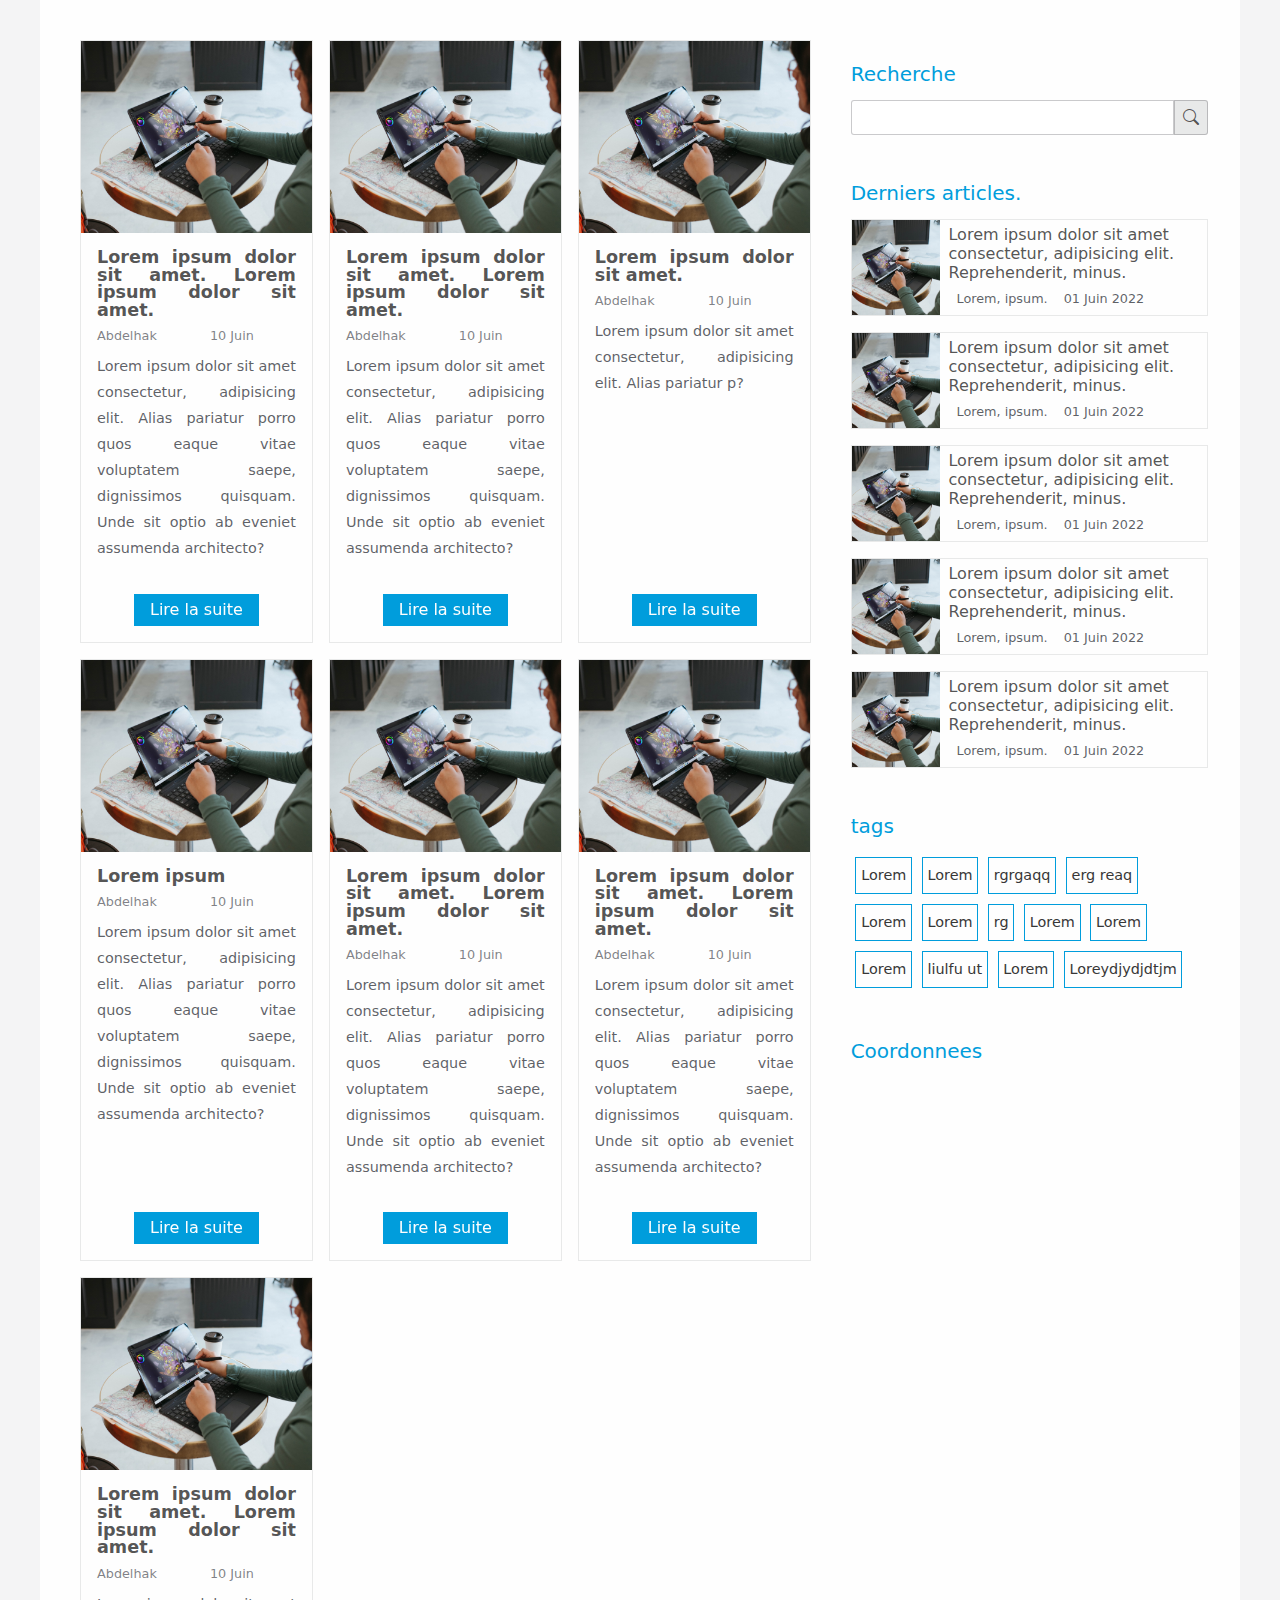
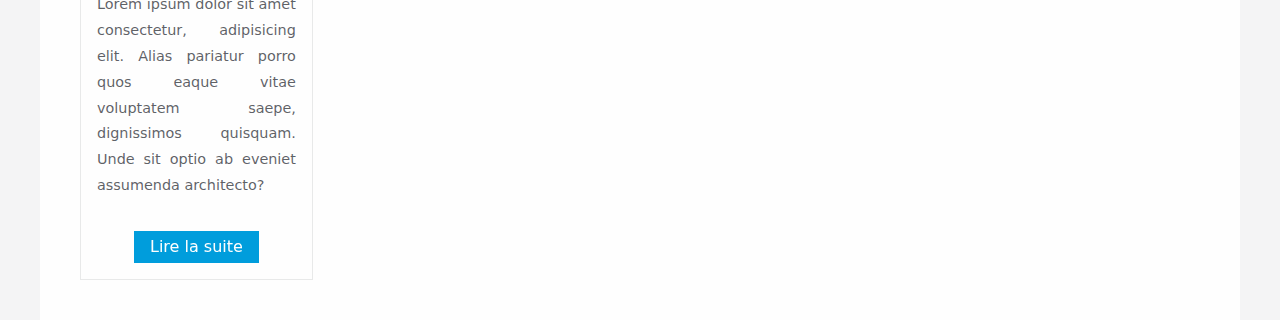
<file: blog-list.html>
<!DOCTYPE html>
<html lang="en">
<head>
    <meta charset="UTF-8">
    <meta http-equiv="X-UA-Compatible" content="IE=edge">
    <meta name="viewport" content="width=device-width, initial-scale=1.0">
    <link rel="preconnect" href="https://fonts.googleapis.com">
<link rel="preconnect" href="https://fonts.gstatic.com" crossorigin>
<link href="https://fonts.googleapis.com/css2?family=Poppins:ital,wght@0,100;0,200;0,300;0,400;0,500;0,600;0,700;0,800;0,900;1,100;1,200;1,300&display=swap" rel="stylesheet">
<link rel="stylesheet" href="https://cdn.jsdelivr.net/npm/bootstrap-icons@1.5.0/font/bootstrap-icons.css">    
<link rel="stylesheet" href="main.min.css">
    <title>myCSS</title>
</head>
<body class="b-gray-5">
    <div class="wrapper b-white">
        <div class="cl-l-8">
            <div class="wrapper gap-1">
                <div class="cl-l-4">
                    <div class="article_card">
                        <div class="article_card-image">
                            <img class="image" src="./image.jpg" alt="">
                        </div>
                        <h1 class="article_card-title">Lorem ipsum dolor sit amet. Lorem ipsum dolor sit amet.</h1>
                        <div class="article_card-meta">
                            <span>Abdelhak </span>
                            <span>10 Juin</span>
                        </div>
                        <p class="article_card-description t-justify">Lorem ipsum dolor sit amet consectetur, adipisicing elit. Alias pariatur porro quos eaque vitae voluptatem saepe, dignissimos quisquam. Unde sit optio ab eveniet assumenda architecto?</p>
                        <a href="" class="article_card-button button b-primary t-white" >Lire la suite</a>
                    </div>
                </div>
                <div class="cl-l-4">
                    <div class="article_card">
                        <div class="article_card-image">
                            <img class="image" src="./image.jpg" alt="">
                        </div>
                        <h1 class="article_card-title">Lorem ipsum dolor sit amet. Lorem ipsum dolor sit amet.</h1>
                        <div class="article_card-meta">
                            <span>Abdelhak </span>
                            <span>10 Juin</span>
                        </div>
                        <p class="article_card-description t-justify">Lorem ipsum dolor sit amet consectetur, adipisicing elit. Alias pariatur porro quos eaque vitae voluptatem saepe, dignissimos quisquam. Unde sit optio ab eveniet assumenda architecto?</p>
                        <a href="" class="article_card-button button b-primary t-white" >Lire la suite</a>
                    </div>
                </div>
                <div class="cl-l-4">
                    <div class="article_card">
                        <div class="article_card-image">
                            <img class="image" src="./image.jpg" alt="">
                        </div>
                        <h1 class="article_card-title">Lorem ipsum dolor sit amet.</h1>
                        <div class="article_card-meta">
                            <span>Abdelhak </span>
                            <span>10 Juin</span>
                        </div>
                        <p class="article_card-description t-justify">Lorem ipsum dolor sit amet consectetur, adipisicing elit. Alias pariatur p?</p>
                        <a href="" class="article_card-button button b-primary t-white" >Lire la suite</a>
                    </div>
                </div>
                <div class="cl-l-4">
                    <div class="article_card">
                        <div class="article_card-image">
                            <img class="image" src="./image.jpg" alt="">
                        </div>
                        <h1 class="article_card-title">Lorem ipsum </h1>
                        <div class="article_card-meta">
                            <span>Abdelhak </span>
                            <span>10 Juin</span>
                        </div>
                        <p class="article_card-description t-justify">Lorem ipsum dolor sit amet consectetur, adipisicing elit. Alias pariatur porro quos eaque vitae voluptatem saepe, dignissimos quisquam. Unde sit optio ab eveniet assumenda architecto?</p>
                        <a href="" class="article_card-button button b-primary t-white" >Lire la suite</a>
                    </div>
                </div>
                <div class="cl-l-4">
                    <div class="article_card">
                        <div class="article_card-image">
                            <img class="image" src="./image.jpg" alt="">
                        </div>
                        <h1 class="article_card-title">Lorem ipsum dolor sit amet. Lorem ipsum dolor sit amet.</h1>
                        <div class="article_card-meta">
                            <span>Abdelhak </span>
                            <span>10 Juin</span>
                        </div>
                        <p class="article_card-description t-justify">Lorem ipsum dolor sit amet consectetur, adipisicing elit. Alias pariatur porro quos eaque vitae voluptatem saepe, dignissimos quisquam. Unde sit optio ab eveniet assumenda architecto?</p>
                        <a href="" class="article_card-button button b-primary t-white" >Lire la suite</a>
                    </div>
                </div>
                <div class="cl-l-4">
                    <div class="article_card">
                        <div class="article_card-image">
                            <img class="image" src="./image.jpg" alt="">
                        </div>
                        <h1 class="article_card-title">Lorem ipsum dolor sit amet. Lorem ipsum dolor sit amet.</h1>
                        <div class="article_card-meta">
                            <span>Abdelhak </span>
                            <span>10 Juin</span>
                        </div>
                        <p class="article_card-description t-justify">Lorem ipsum dolor sit amet consectetur, adipisicing elit. Alias pariatur porro quos eaque vitae voluptatem saepe, dignissimos quisquam. Unde sit optio ab eveniet assumenda architecto?</p>
                        <a href="" class="article_card-button button b-primary t-white" >Lire la suite</a>
                    </div>
                </div>
                <div class="cl-l-4">
                    <div class="article_card">
                        <div class="article_card-image">
                            <img class="image" src="./image.jpg" alt="">
                        </div>
                        <h1 class="article_card-title">Lorem ipsum dolor sit amet. Lorem ipsum dolor sit amet.</h1>
                        <div class="article_card-meta">
                            <span>Abdelhak </span>
                            <span>10 Juin</span>
                        </div>
                        <p class="article_card-description t-justify">Lorem ipsum dolor sit amet consectetur, adipisicing elit. Alias pariatur porro quos eaque vitae voluptatem saepe, dignissimos quisquam. Unde sit optio ab eveniet assumenda architecto?</p>
                        <a href="" class="article_card-button button b-primary t-white" >Lire la suite</a>
                    </div>
                </div>
            </div>
        </div>
        <div class="cl-l-4">
            <aside class="sidebar">
                <div class="sidebar_item">
                    <h5 class="sidebar_item-title">Recherche</h5>
                    <form action="">
                        <div class="input-group">
                            <input type="text">
                            <label for=""><span class="bi bi-search"></span></label>
                        </div>
                    </form>
                </div>
                <div class="sidebar_item">
                    <h5 class="sidebar_item-title">Derniers articles.</h5>
                    <ul>
                        <li>
                            <a href="#" class="article_card_linear">
                                <div class="article_card_linear-image">
                                    <img src="./image.jpg" alt="">
                                </div>
                                <div class="article_card_linear-content">
                                    <h1 class="article_card_linear-content-title">
                                        Lorem ipsum dolor sit amet consectetur, adipisicing elit. Reprehenderit, minus.
                                    </h1>
                                    <ul class="article_card_linear-content-meta list-inline">
                                        <li class="pad-1">Lorem, ipsum.</li>
                                        <li class="pad-1">01 Juin 2022</li>
                                    </ul>
                                </div>
                            </a>
                        </li>
                        <li>
                            <a href="#" class="article_card_linear">
                                <div class="article_card_linear-image">
                                    <img src="./image.jpg" alt="">
                                </div>
                                <div class="article_card_linear-content">
                                    <h1 class="article_card_linear-content-title">
                                        Lorem ipsum dolor sit amet consectetur, adipisicing elit. Reprehenderit, minus.
                                    </h1>
                                    <ul class="article_card_linear-content-meta list-inline">
                                        <li class="pad-1">Lorem, ipsum.</li>
                                        <li class="pad-1">01 Juin 2022</li>
                                    </ul>
                                </div>
                            </a>
                        </li>
                        <li>
                            <a href="#" class="article_card_linear">
                                <div class="article_card_linear-image">
                                    <img src="./image.jpg" alt="">
                                </div>
                                <div class="article_card_linear-content">
                                    <h1 class="article_card_linear-content-title">
                                        Lorem ipsum dolor sit amet consectetur, adipisicing elit. Reprehenderit, minus.
                                    </h1>
                                    <ul class="article_card_linear-content-meta list-inline">
                                        <li class="pad-1">Lorem, ipsum.</li>
                                        <li class="pad-1">01 Juin 2022</li>
                                    </ul>
                                </div>
                            </a>
                        </li>
                        <li>
                            <a href="#" class="article_card_linear">
                                <div class="article_card_linear-image">
                                    <img src="./image.jpg" alt="">
                                </div>
                                <div class="article_card_linear-content">
                                    <h1 class="article_card_linear-content-title">
                                        Lorem ipsum dolor sit amet consectetur, adipisicing elit. Reprehenderit, minus.
                                    </h1>
                                    <ul class="article_card_linear-content-meta list-inline">
                                        <li class="pad-1">Lorem, ipsum.</li>
                                        <li class="pad-1">01 Juin 2022</li>
                                    </ul>
                                </div>
                            </a>
                        </li>
                        <li>
                            <a href="#" class="article_card_linear">
                                <div class="article_card_linear-image">
                                    <img src="./image.jpg" alt="">
                                </div>
                                <div class="article_card_linear-content">
                                    <h1 class="article_card_linear-content-title">
                                        Lorem ipsum dolor sit amet consectetur, adipisicing elit. Reprehenderit, minus.
                                    </h1>
                                    <ul class="article_card_linear-content-meta list-inline">
                                        <li class="pad-1">Lorem, ipsum.</li>
                                        <li class="pad-1">01 Juin 2022</li>
                                    </ul>
                                </div>
                            </a>
                        </li>
                    </ul>
                </div>
                <div class="sidebar_item">
                    <h5 class="sidebar_item-title">tags</h5>
                    <ul class="list-inline tags">
                        <li class="tag">Lorem</li>
                        <li class="tag">Lorem</li>
                        <li class="tag">rgrgaqq</li>
                        <li class="tag">erg reaq</li>
                        <li class="tag">Lorem</li>
                        <li class="tag">Lorem</li>
                        <li class="tag">rg </li>
                        <li class="tag">Lorem</li>
                        <li class="tag">Lorem</li>
                        <li class="tag">Lorem</li>
                        <li class="tag">liulfu ut</li>
                        <li class="tag">Lorem</li>
                        <li class="tag">Loreydjydjdtjm</li>
                    </ul>
                </div>
                <div class="sidebar_item">
                    <h5 class="sidebar_item-title">
                        Coordonnees 
                    </h5>
                </div>
            </aside>
        </div>
    </div>
    
</body>
</html>
</file>
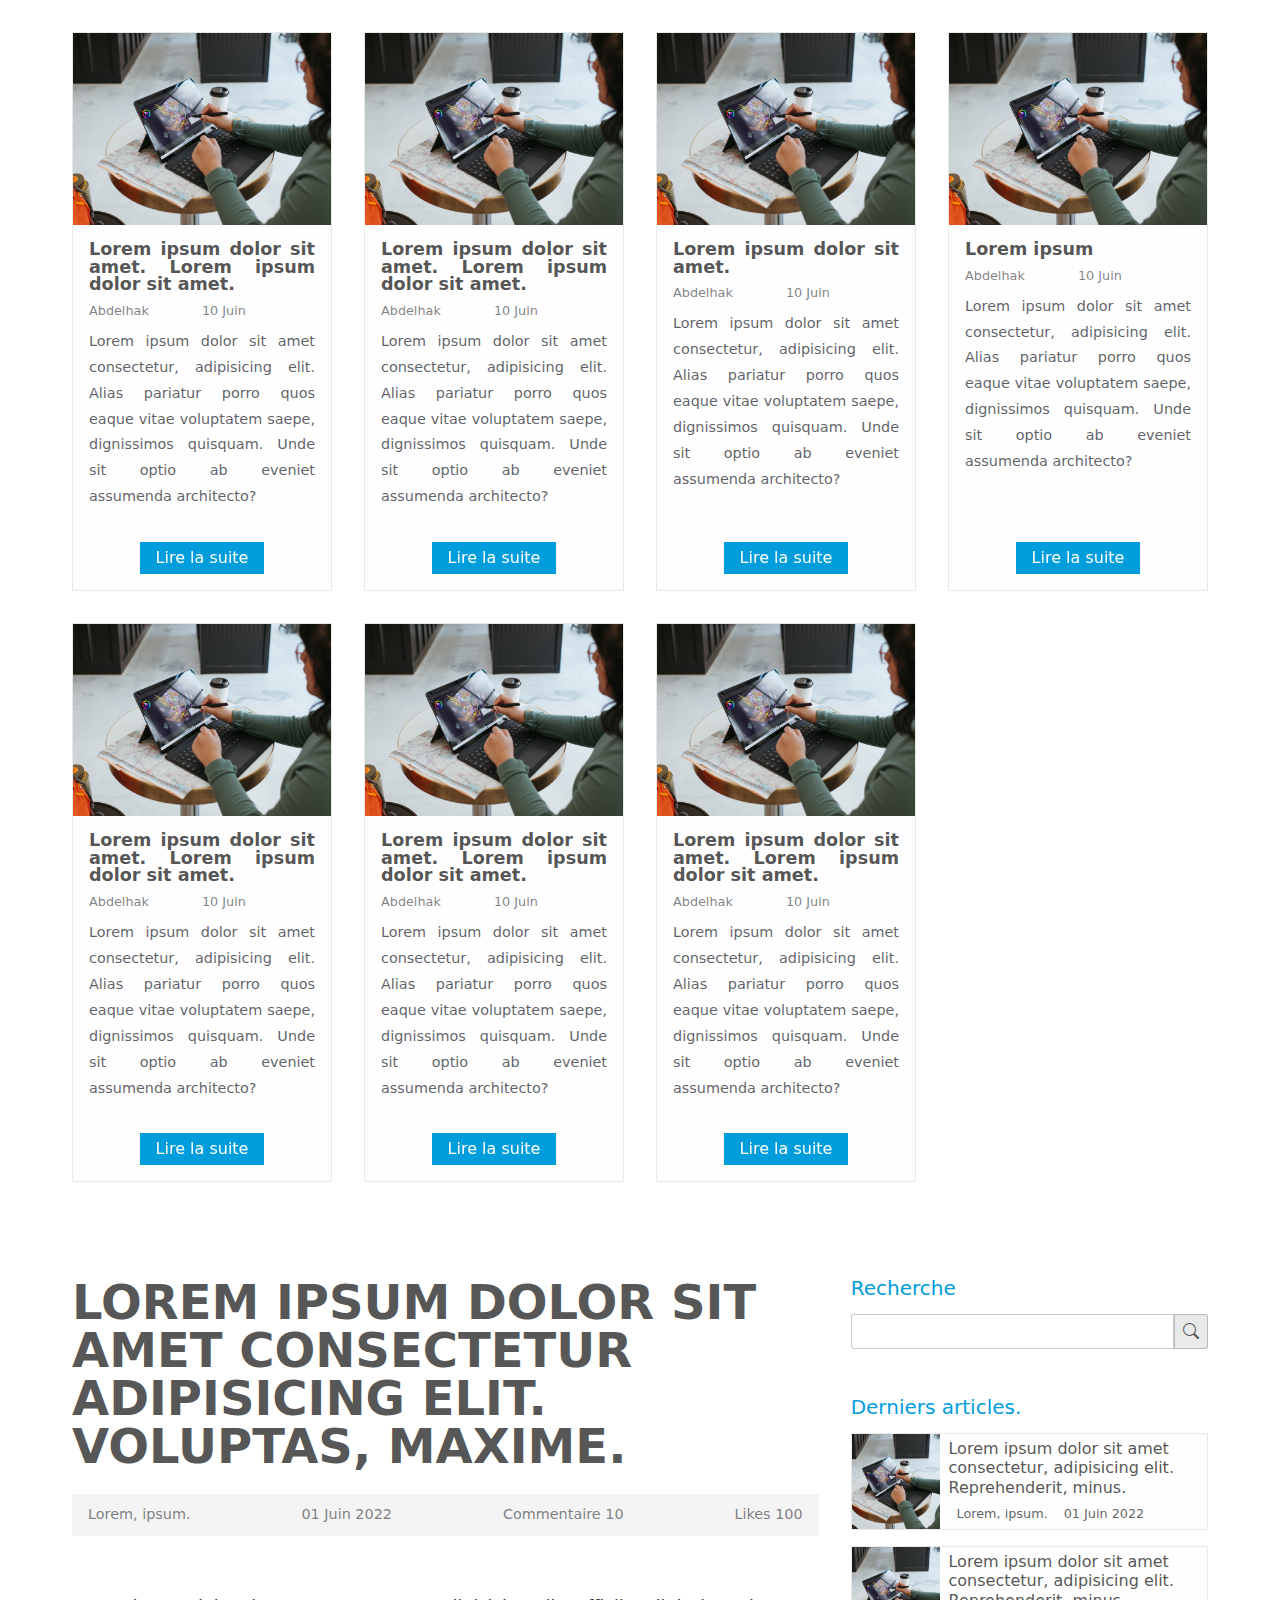
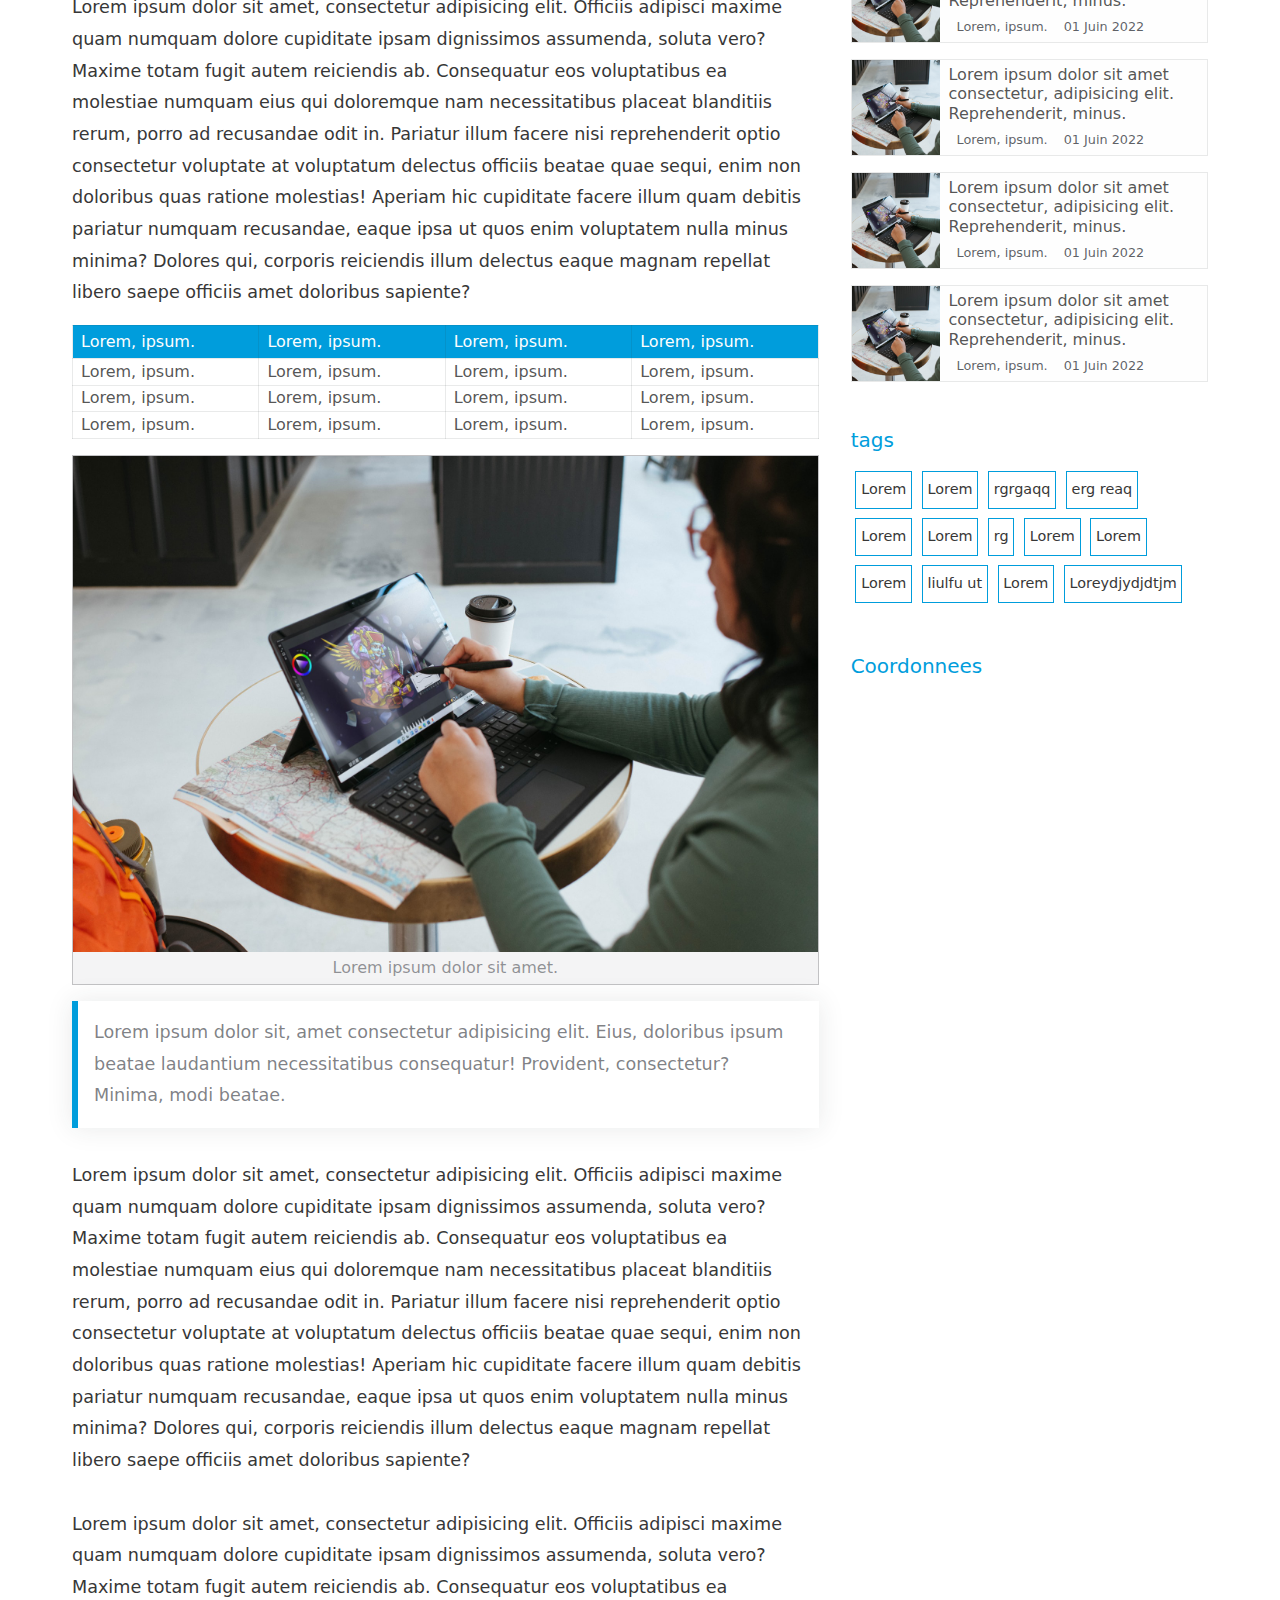
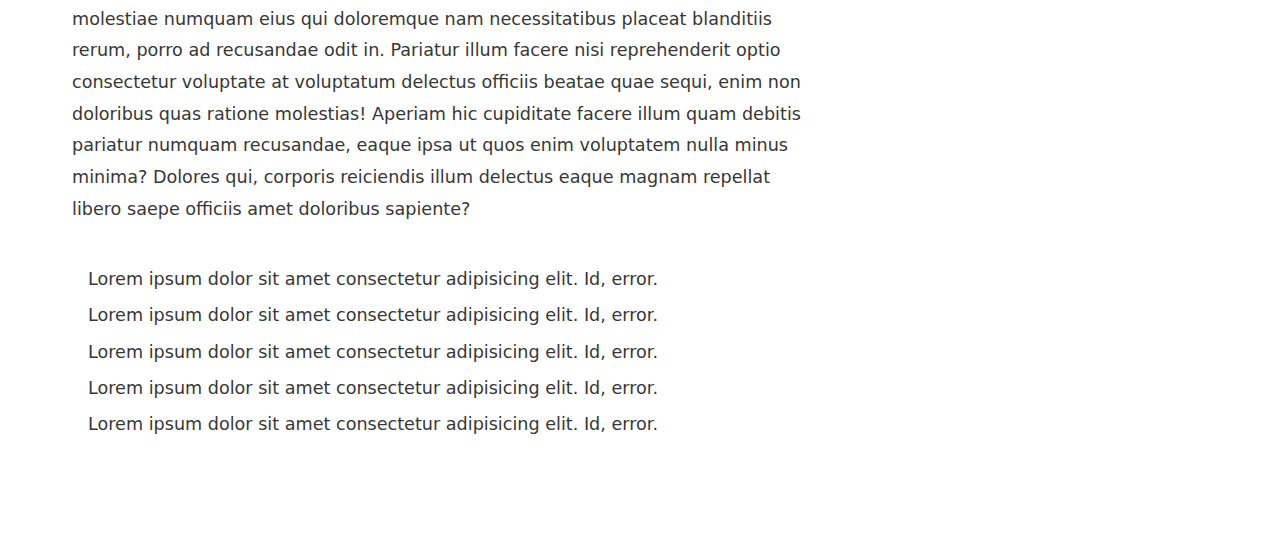
<file: blog.html>
<!DOCTYPE html>
<html lang="en">
<head>
    <meta charset="UTF-8">
    <meta http-equiv="X-UA-Compatible" content="IE=edge">
    <meta name="viewport" content="width=device-width, initial-scale=1.0">
    <link rel="preconnect" href="https://fonts.googleapis.com">
<link rel="preconnect" href="https://fonts.gstatic.com" crossorigin>
<link href="https://fonts.googleapis.com/css2?family=Poppins:ital,wght@0,100;0,200;0,300;0,400;0,500;0,600;0,700;0,800;0,900;1,100;1,200;1,300&display=swap" rel="stylesheet">
<link rel="stylesheet" href="https://cdn.jsdelivr.net/npm/bootstrap-icons@1.5.0/font/bootstrap-icons.css">    
<link rel="stylesheet" href="main.min.css">
    <title>myCSS</title>
</head>
<body>
    <div class="wrapper gap-2">

        <div class="cl-l-3">
            <div class="article_card">
                <div class="article_card-image">
                    <img class="image" src="./image.jpg" alt="">
                </div>
                <h1 class="article_card-title">Lorem ipsum dolor sit amet. Lorem ipsum dolor sit amet.</h1>
                <div class="article_card-meta">
                    <span>Abdelhak </span>
                    <span>10 Juin</span>
                </div>
                <p class="article_card-description t-justify">Lorem ipsum dolor sit amet consectetur, adipisicing elit. Alias pariatur porro quos eaque vitae voluptatem saepe, dignissimos quisquam. Unde sit optio ab eveniet assumenda architecto?</p>
                <a href="" class="article_card-button button b-primary t-white" >Lire la suite</a>
            </div>
        </div>
        <div class="cl-l-3">
            <div class="article_card">
                <div class="article_card-image">
                    <img class="image" src="./image.jpg" alt="">
                </div>
                <h1 class="article_card-title">Lorem ipsum dolor sit amet. Lorem ipsum dolor sit amet.</h1>
                <div class="article_card-meta">
                    <span>Abdelhak </span>
                    <span>10 Juin</span>
                </div>
                <p class="article_card-description t-justify">Lorem ipsum dolor sit amet consectetur, adipisicing elit. Alias pariatur porro quos eaque vitae voluptatem saepe, dignissimos quisquam. Unde sit optio ab eveniet assumenda architecto?</p>
                <a href="" class="article_card-button button b-primary t-white" >Lire la suite</a>
            </div>
        </div>
        <div class="cl-l-3">
            <div class="article_card">
                <div class="article_card-image">
                    <img class="image" src="./image.jpg" alt="">
                </div>
                <h1 class="article_card-title">Lorem ipsum dolor sit amet.</h1>
                <div class="article_card-meta">
                    <span>Abdelhak </span>
                    <span>10 Juin</span>
                </div>
                <p class="article_card-description t-justify">Lorem ipsum dolor sit amet consectetur, adipisicing elit. Alias pariatur porro quos eaque vitae voluptatem saepe, dignissimos quisquam. Unde sit optio ab eveniet assumenda architecto?</p>
                <a href="" class="article_card-button button b-primary t-white" >Lire la suite</a>
            </div>
        </div>
        <div class="cl-l-3">
            <div class="article_card">
                <div class="article_card-image">
                    <img class="image" src="./image.jpg" alt="">
                </div>
                <h1 class="article_card-title">Lorem ipsum </h1>
                <div class="article_card-meta">
                    <span>Abdelhak </span>
                    <span>10 Juin</span>
                </div>
                <p class="article_card-description t-justify">Lorem ipsum dolor sit amet consectetur, adipisicing elit. Alias pariatur porro quos eaque vitae voluptatem saepe, dignissimos quisquam. Unde sit optio ab eveniet assumenda architecto?</p>
                <a href="" class="article_card-button button b-primary t-white" >Lire la suite</a>
            </div>
        </div>
        <div class="cl-l-3">
            <div class="article_card">
                <div class="article_card-image">
                    <img class="image" src="./image.jpg" alt="">
                </div>
                <h1 class="article_card-title">Lorem ipsum dolor sit amet. Lorem ipsum dolor sit amet.</h1>
                <div class="article_card-meta">
                    <span>Abdelhak </span>
                    <span>10 Juin</span>
                </div>
                <p class="article_card-description t-justify">Lorem ipsum dolor sit amet consectetur, adipisicing elit. Alias pariatur porro quos eaque vitae voluptatem saepe, dignissimos quisquam. Unde sit optio ab eveniet assumenda architecto?</p>
                <a href="" class="article_card-button button b-primary t-white" >Lire la suite</a>
            </div>
        </div>
        <div class="cl-l-3">
            <div class="article_card">
                <div class="article_card-image">
                    <img class="image" src="./image.jpg" alt="">
                </div>
                <h1 class="article_card-title">Lorem ipsum dolor sit amet. Lorem ipsum dolor sit amet.</h1>
                <div class="article_card-meta">
                    <span>Abdelhak </span>
                    <span>10 Juin</span>
                </div>
                <p class="article_card-description t-justify">Lorem ipsum dolor sit amet consectetur, adipisicing elit. Alias pariatur porro quos eaque vitae voluptatem saepe, dignissimos quisquam. Unde sit optio ab eveniet assumenda architecto?</p>
                <a href="" class="article_card-button button b-primary t-white" >Lire la suite</a>
            </div>
        </div>
        <div class="cl-l-3">
            <div class="article_card">
                <div class="article_card-image">
                    <img class="image" src="./image.jpg" alt="">
                </div>
                <h1 class="article_card-title">Lorem ipsum dolor sit amet. Lorem ipsum dolor sit amet.</h1>
                <div class="article_card-meta">
                    <span>Abdelhak </span>
                    <span>10 Juin</span>
                </div>
                <p class="article_card-description t-justify">Lorem ipsum dolor sit amet consectetur, adipisicing elit. Alias pariatur porro quos eaque vitae voluptatem saepe, dignissimos quisquam. Unde sit optio ab eveniet assumenda architecto?</p>
                <a href="" class="article_card-button button b-primary t-white" >Lire la suite</a>
            </div>
        </div>
    </div>
    <div class="wrapper">
        <div class="cl-l-8">
            <article class="article">
                <div class="article_header">
                    <h1 class="article_header-title t-upper">
                        Lorem ipsum dolor sit amet consectetur adipisicing elit. Voluptas, maxime.
                    </h1>
                    <ul class="article_header-meta list-inline flex-justify-between w-100 pad-x-1 mar-y-3 b-gray-5">
                        <li class="pad-1">Lorem, ipsum.</li>
                        <li class="pad-1">01 Juin 2022</li>
                        <li class="pad-1">Commentaire 10</li>
                        <li class="pad-1">Likes 100</li>
                    </ul>
                </div>
                <div class="article_content">
                    <p>Lorem ipsum dolor sit amet, consectetur adipisicing elit. Officiis adipisci maxime quam numquam dolore cupiditate ipsam dignissimos assumenda, soluta vero? Maxime totam fugit autem reiciendis ab. Consequatur eos voluptatibus ea molestiae numquam eius qui doloremque nam necessitatibus placeat blanditiis rerum, porro ad recusandae odit in. Pariatur illum facere nisi reprehenderit optio consectetur voluptate at voluptatum delectus officiis beatae quae sequi, enim non doloribus quas ratione molestias! Aperiam hic cupiditate facere illum quam debitis pariatur numquam recusandae, eaque ipsa ut quos enim voluptatem nulla minus minima? Dolores qui, corporis reiciendis illum delectus eaque magnam repellat libero saepe officiis amet doloribus sapiente?</p>
                    <table>
                        <thead>
                            <th>Lorem, ipsum.</th>
                            <th>Lorem, ipsum.</th>
                            <th>Lorem, ipsum.</th>
                            <th>Lorem, ipsum.</th>
                        </thead>
                        <tbody>
                            <tr>
                                <td>Lorem, ipsum.</td>
                                <td>Lorem, ipsum.</td>
                                <td>Lorem, ipsum.</td>
                                <td>Lorem, ipsum.</td>
                            </tr>
                            <tr>
                                <td>Lorem, ipsum.</td>
                                <td>Lorem, ipsum.</td>
                                <td>Lorem, ipsum.</td>
                                <td>Lorem, ipsum.</td>
                            </tr>                            
                            <tr>
                                <td>Lorem, ipsum.</td>
                                <td>Lorem, ipsum.</td>
                                <td>Lorem, ipsum.</td>
                                <td>Lorem, ipsum.</td>
                            </tr>

                        </tbody>
                    </table>
                    <figure>
                        <img class="image" src="./image.jpg" alt="">
                        <figcaption>
                            Lorem ipsum dolor sit amet.
                        </figcaption>
                    </figure>
                    <blockquote>Lorem ipsum dolor sit, amet consectetur adipisicing elit. Eius, doloribus ipsum beatae laudantium necessitatibus consequatur! Provident, consectetur? Minima, modi beatae.</blockquote>
                    <p>Lorem ipsum dolor sit amet, consectetur adipisicing elit. Officiis adipisci maxime quam numquam dolore cupiditate ipsam dignissimos assumenda, soluta vero? Maxime totam fugit autem reiciendis ab. Consequatur eos voluptatibus ea molestiae numquam eius qui doloremque nam necessitatibus placeat blanditiis rerum, porro ad recusandae odit in. Pariatur illum facere nisi reprehenderit optio consectetur voluptate at voluptatum delectus officiis beatae quae sequi, enim non doloribus quas ratione molestias! Aperiam hic cupiditate facere illum quam debitis pariatur numquam recusandae, eaque ipsa ut quos enim voluptatem nulla minus minima? Dolores qui, corporis reiciendis illum delectus eaque magnam repellat libero saepe officiis amet doloribus sapiente?</p>
                    <p>Lorem ipsum dolor sit amet, consectetur adipisicing elit. Officiis adipisci maxime quam numquam dolore cupiditate ipsam dignissimos assumenda, soluta vero? Maxime totam fugit autem reiciendis ab. Consequatur eos voluptatibus ea molestiae numquam eius qui doloremque nam necessitatibus placeat blanditiis rerum, porro ad recusandae odit in. Pariatur illum facere nisi reprehenderit optio consectetur voluptate at voluptatum delectus officiis beatae quae sequi, enim non doloribus quas ratione molestias! Aperiam hic cupiditate facere illum quam debitis pariatur numquam recusandae, eaque ipsa ut quos enim voluptatem nulla minus minima? Dolores qui, corporis reiciendis illum delectus eaque magnam repellat libero saepe officiis amet doloribus sapiente?</p>
                    <ul>
                        <li>Lorem ipsum dolor sit amet consectetur adipisicing elit. Id, error.</li>
                        <li>Lorem ipsum dolor sit amet consectetur adipisicing elit. Id, error.</li>
                        <li>Lorem ipsum dolor sit amet consectetur adipisicing elit. Id, error.</li>
                        <li>Lorem ipsum dolor sit amet consectetur adipisicing elit. Id, error.</li>
                        <li>Lorem ipsum dolor sit amet consectetur adipisicing elit. Id, error.</li>
                    </ul>
                </div>
            </article>
        </div>
        <div class="cl-l-4">
            <aside class="sidebar">
                <div class="sidebar_item">
                    <h5 class="sidebar_item-title">Recherche</h5>
                    <form action="">
                        <div class="input-group">
                            <input type="text">
                            <label for=""><span class="bi bi-search"></span></label>
                        </div>
                    </form>
                </div>
                <div class="sidebar_item">
                    <h5 class="sidebar_item-title">Derniers articles.</h5>
                    <ul>
                        <li>
                            <a href="#" class="article_card_linear">
                                <div class="article_card_linear-image">
                                    <img src="./image.jpg" alt="">
                                </div>
                                <div class="article_card_linear-content">
                                    <h1 class="article_card_linear-content-title">
                                        Lorem ipsum dolor sit amet consectetur, adipisicing elit. Reprehenderit, minus.
                                    </h1>
                                    <ul class="article_card_linear-content-meta list-inline">
                                        <li class="pad-1">Lorem, ipsum.</li>
                                        <li class="pad-1">01 Juin 2022</li>
                                    </ul>
                                </div>
                            </a>
                        </li>
                        <li>
                            <a href="#" class="article_card_linear">
                                <div class="article_card_linear-image">
                                    <img src="./image.jpg" alt="">
                                </div>
                                <div class="article_card_linear-content">
                                    <h1 class="article_card_linear-content-title">
                                        Lorem ipsum dolor sit amet consectetur, adipisicing elit. Reprehenderit, minus.
                                    </h1>
                                    <ul class="article_card_linear-content-meta list-inline">
                                        <li class="pad-1">Lorem, ipsum.</li>
                                        <li class="pad-1">01 Juin 2022</li>
                                    </ul>
                                </div>
                            </a>
                        </li>
                        <li>
                            <a href="#" class="article_card_linear">
                                <div class="article_card_linear-image">
                                    <img src="./image.jpg" alt="">
                                </div>
                                <div class="article_card_linear-content">
                                    <h1 class="article_card_linear-content-title">
                                        Lorem ipsum dolor sit amet consectetur, adipisicing elit. Reprehenderit, minus.
                                    </h1>
                                    <ul class="article_card_linear-content-meta list-inline">
                                        <li class="pad-1">Lorem, ipsum.</li>
                                        <li class="pad-1">01 Juin 2022</li>
                                    </ul>
                                </div>
                            </a>
                        </li>
                        <li>
                            <a href="#" class="article_card_linear">
                                <div class="article_card_linear-image">
                                    <img src="./image.jpg" alt="">
                                </div>
                                <div class="article_card_linear-content">
                                    <h1 class="article_card_linear-content-title">
                                        Lorem ipsum dolor sit amet consectetur, adipisicing elit. Reprehenderit, minus.
                                    </h1>
                                    <ul class="article_card_linear-content-meta list-inline">
                                        <li class="pad-1">Lorem, ipsum.</li>
                                        <li class="pad-1">01 Juin 2022</li>
                                    </ul>
                                </div>
                            </a>
                        </li>
                        <li>
                            <a href="#" class="article_card_linear">
                                <div class="article_card_linear-image">
                                    <img src="./image.jpg" alt="">
                                </div>
                                <div class="article_card_linear-content">
                                    <h1 class="article_card_linear-content-title">
                                        Lorem ipsum dolor sit amet consectetur, adipisicing elit. Reprehenderit, minus.
                                    </h1>
                                    <ul class="article_card_linear-content-meta list-inline">
                                        <li class="pad-1">Lorem, ipsum.</li>
                                        <li class="pad-1">01 Juin 2022</li>
                                    </ul>
                                </div>
                            </a>
                        </li>
                    </ul>
                </div>
                <div class="sidebar_item">
                    <h5 class="sidebar_item-title">tags</h5>
                    <ul class="list-inline tags">
                        <li class="tag">Lorem</li>
                        <li class="tag">Lorem</li>
                        <li class="tag">rgrgaqq</li>
                        <li class="tag">erg reaq</li>
                        <li class="tag">Lorem</li>
                        <li class="tag">Lorem</li>
                        <li class="tag">rg </li>
                        <li class="tag">Lorem</li>
                        <li class="tag">Lorem</li>
                        <li class="tag">Lorem</li>
                        <li class="tag">liulfu ut</li>
                        <li class="tag">Lorem</li>
                        <li class="tag">Loreydjydjdtjm</li>
                    </ul>
                </div>
                <div class="sidebar_item">
                    <h5 class="sidebar_item-title">
                        Coordonnees 
                    </h5>
                </div>
            </aside>
        </div>
    </div>
    
</body>
</html>
</file>
<file: main.min.css>
html,body,div,span,applet,object,iframe,h1,h2,h3,h4,h5,h6,p,blockquote,pre,a,abbr,acronym,address,big,cite,code,del,dfn,em,img,ins,kbd,q,s,samp,small,strike,strong,sub,sup,tt,var,b,u,i,center,dl,dt,dd,ol,ul,li,fieldset,form,label,legend,table,caption,tbody,tfoot,thead,tr,th,td,article,aside,canvas,details,embed,figure,figcaption,footer,header,hgroup,menu,nav,output,ruby,section,summary,time,mark,audio,video{margin:0;padding:0;border:0;font:inherit;vertical-align:baseline;box-sizing:border-box}article,aside,details,figcaption,figure,footer,header,hgroup,menu,nav,section{display:block}ol,ul{list-style:none}blockquote,q{quotes:none}blockquote:before,blockquote:after,q:before,q:after{content:'';content:none}table{border-collapse:collapse;border-spacing:0}body{min-height:100vh;color:#383838dc;font-family:system-ui, 'Poppins', sans-serif;font-size:1rem;line-height:1;background-color:#fff}a{text-decoration:none;color:inherit}.wrapper{width:100%;margin:0 auto;display:flex;flex-wrap:wrap;padding:1rem}[class*="cl-"]{width:100%}.d-none{display:none}.inline-flex{display:inline-flex}.block{display:block}.inline-block{display:inline-block}.flex{display:flex}.flex-columns{flex-direction:column}.flex-rows{flex-direction:row}.flex-center{align-items:center;justify-content:center}.flex-end{align-items:flex-end;justify-content:end}.flex-align-center{align-items:center}.flex-align-end{align-items:flex-end}.flex-align-start{align-items:flex-start}.flex-align-between{justify-content:space-between}.flex-align-around{justify-content:space-around}.flex-justify-center{justify-content:center}.flex-justify-end{justify-content:flex-end}.flex-justify-start{justify-content:flex-start}.flex-justify-between{justify-content:space-between}.flex-justify-around{justify-content:space-around}.cl-1{width:calc(1 * 100% / 12 )}.cl-2{width:calc(2 * 100% / 12 )}.cl-3{width:calc(3 * 100% / 12 )}.cl-4{width:calc(4 * 100% / 12 )}.cl-5{width:calc(5 * 100% / 12 )}.cl-6{width:calc(6 * 100% / 12 )}.cl-7{width:calc(7 * 100% / 12 )}.cl-8{width:calc(8 * 100% / 12 )}.cl-9{width:calc(9 * 100% / 12 )}.cl-10{width:calc(10 * 100% / 12 )}.cl-11{width:calc(11 * 100% / 12 )}@media (min-width: 768px){.wrapper{max-width:768px}.cl-m-1{width:calc(1 * 100% / 12 )}.cl-m-2{width:calc(2 * 100% / 12 )}.cl-m-3{width:calc(3 * 100% / 12 )}.cl-m-4{width:calc(4 * 100% / 12 )}.cl-m-5{width:calc(5 * 100% / 12 )}.cl-m-6{width:calc(6 * 100% / 12 )}.cl-m-7{width:calc(7 * 100% / 12 )}.cl-m-8{width:calc(8 * 100% / 12 )}.cl-m-9{width:calc(9 * 100% / 12 )}.cl-m-10{width:calc(10 * 100% / 12 )}.cl-m-11{width:calc(11 * 100% / 12 )}}@media (min-width: 992px){.wrapper{max-width:992px}.cl-l-1{width:calc(1 * 100% / 12 )}.cl-l-2{width:calc(2 * 100% / 12 )}.cl-l-3{width:calc(3 * 100% / 12 )}.cl-l-4{width:calc(4 * 100% / 12 )}.cl-l-5{width:calc(5 * 100% / 12 )}.cl-l-6{width:calc(6 * 100% / 12 )}.cl-l-7{width:calc(7 * 100% / 12 )}.cl-l-8{width:calc(8 * 100% / 12 )}.cl-l-9{width:calc(9 * 100% / 12 )}.cl-l-10{width:calc(10 * 100% / 12 )}.cl-l-11{width:calc(11 * 100% / 12 )}}@media (min-width: 1200px){.wrapper{max-width:1200px}.cl-xl-1{width:calc(1 * 100% / 12 )}.cl-xl-2{width:calc(2 * 100% / 12 )}.cl-xl-3{width:calc(3 * 100% / 12 )}.cl-xl-4{width:calc(4 * 100% / 12 )}.cl-xl-5{width:calc(5 * 100% / 12 )}.cl-xl-6{width:calc(6 * 100% / 12 )}.cl-xl-7{width:calc(7 * 100% / 12 )}.cl-xl-8{width:calc(8 * 100% / 12 )}.cl-xl-9{width:calc(9 * 100% / 12 )}.cl-xl-10{width:calc(10 * 100% / 12 )}.cl-xl-11{width:calc(11 * 100% / 12 )}}@media (min-width: 1400px){.wrapper{max-width:1400px}.cl-xxl-1{width:calc(1 * 100% / 12 )}.cl-xxl-2{width:calc(2 * 100% / 12 )}.cl-xxl-3{width:calc(3 * 100% / 12 )}.cl-xxl-4{width:calc(4 * 100% / 12 )}.cl-xxl-5{width:calc(5 * 100% / 12 )}.cl-xxl-6{width:calc(6 * 100% / 12 )}.cl-xxl-7{width:calc(7 * 100% / 12 )}.cl-xxl-8{width:calc(8 * 100% / 12 )}.cl-xxl-9{width:calc(9 * 100% / 12 )}.cl-xxl-10{width:calc(10 * 100% / 12 )}.cl-xxl-11{width:calc(11 * 100% / 12 )}}.b-dark{background-color:#232323 !important}.t-dark{color:#232323 !important}.hover-b-dark:hover{background-color:#232323 !important}.hover-t-dark:hover{color:#232323 !important}.b-white{background-color:#fefefe !important}.t-white{color:#fefefe !important}.hover-b-white:hover{background-color:#fefefe !important}.hover-t-white:hover{color:#fefefe !important}.b-blue{background-color:#009ddc !important}.t-blue{color:#009ddc !important}.hover-b-blue:hover{background-color:#009ddc !important}.hover-t-blue:hover{color:#009ddc !important}.b-orange{background-color:#f55d3e !important}.t-orange{color:#f55d3e !important}.hover-b-orange:hover{background-color:#f55d3e !important}.hover-t-orange:hover{color:#f55d3e !important}.b-green{background-color:#0b6e4f !important}.t-green{color:#0b6e4f !important}.hover-b-green:hover{background-color:#0b6e4f !important}.hover-t-green:hover{color:#0b6e4f !important}.b-yellow{background-color:#f1d302 !important}.t-yellow{color:#f1d302 !important}.hover-b-yellow:hover{background-color:#f1d302 !important}.hover-t-yellow:hover{color:#f1d302 !important}.b-gray-75{background-color:#2a2d34bf !important}.t-gray-75{color:#2a2d34bf !important}.hover-b-gray-75:hover{background-color:#2a2d34bf !important}.hover-t-gray-75:hover{color:#2a2d34bf !important}.b-gray-50{background-color:#2a2d3480 !important}.t-gray-50{color:#2a2d3480 !important}.hover-b-gray-50:hover{background-color:#2a2d3480 !important}.hover-t-gray-50:hover{color:#2a2d3480 !important}.b-gray-25{background-color:#2a2d3440 !important}.t-gray-25{color:#2a2d3440 !important}.hover-b-gray-25:hover{background-color:#2a2d3440 !important}.hover-t-gray-25:hover{color:#2a2d3440 !important}.b-gray-10{background-color:#2a2d341a !important}.t-gray-10{color:#2a2d341a !important}.hover-b-gray-10:hover{background-color:#2a2d341a !important}.hover-t-gray-10:hover{color:#2a2d341a !important}.b-gray{background-color:#383838dc !important}.t-gray{color:#383838dc !important}.hover-b-gray:hover{background-color:#383838dc !important}.hover-t-gray:hover{color:#383838dc !important}.b-gray-60{background-color:#2a2d3499 !important}.t-gray-60{color:#2a2d3499 !important}.hover-b-gray-60:hover{background-color:#2a2d3499 !important}.hover-t-gray-60:hover{color:#2a2d3499 !important}.b-gray-5{background-color:#2a2d340d !important}.t-gray-5{color:#2a2d340d !important}.hover-b-gray-5:hover{background-color:#2a2d340d !important}.hover-t-gray-5:hover{color:#2a2d340d !important}.b-primary{background-color:#009ddc !important}.t-primary{color:#009ddc !important}.hover-b-primary:hover{background-color:#009ddc !important}.hover-t-primary:hover{color:#009ddc !important}.pad-0{padding:0rem}.pad-x-0{padding-inline:0rem}.pad-y-0{padding-block:0rem}.pad-t-0{padding-top:0rem}.pad-b-0{padding-bottom:0rem}.pad-l-0{padding-left:0rem}.pad-r-0{padding-right:0rem}.mar-0{margin:0rem}.mar-x-0{margin-inline:0rem}.mar-y-0{margin-block:0rem}.mar-t-0{margin-top:0rem}.mar-b-0{margin-bottom:0rem}.mar-l-0{margin-left:0rem}.mar-r-0{margin-right:0rem}.pad-1{padding:.5rem}.pad-x-1{padding-inline:.5rem}.pad-y-1{padding-block:.5rem}.pad-t-1{padding-top:.5rem}.pad-b-1{padding-bottom:.5rem}.pad-l-1{padding-left:.5rem}.pad-r-1{padding-right:.5rem}.mar-1{margin:.5rem}.mar-x-1{margin-inline:.5rem}.mar-y-1{margin-block:.5rem}.mar-t-1{margin-top:.5rem}.mar-b-1{margin-bottom:.5rem}.mar-l-1{margin-left:.5rem}.mar-r-1{margin-right:.5rem}.pad-2{padding:1rem}.pad-x-2{padding-inline:1rem}.pad-y-2{padding-block:1rem}.pad-t-2{padding-top:1rem}.pad-b-2{padding-bottom:1rem}.pad-l-2{padding-left:1rem}.pad-r-2{padding-right:1rem}.mar-2{margin:1rem}.mar-x-2{margin-inline:1rem}.mar-y-2{margin-block:1rem}.mar-t-2{margin-top:1rem}.mar-b-2{margin-bottom:1rem}.mar-l-2{margin-left:1rem}.mar-r-2{margin-right:1rem}.pad-3{padding:1.5rem}.pad-x-3{padding-inline:1.5rem}.pad-y-3{padding-block:1.5rem}.pad-t-3{padding-top:1.5rem}.pad-b-3{padding-bottom:1.5rem}.pad-l-3{padding-left:1.5rem}.pad-r-3{padding-right:1.5rem}.mar-3{margin:1.5rem}.mar-x-3{margin-inline:1.5rem}.mar-y-3{margin-block:1.5rem}.mar-t-3{margin-top:1.5rem}.mar-b-3{margin-bottom:1.5rem}.mar-l-3{margin-left:1.5rem}.mar-r-3{margin-right:1.5rem}.pad-4{padding:2rem}.pad-x-4{padding-inline:2rem}.pad-y-4{padding-block:2rem}.pad-t-4{padding-top:2rem}.pad-b-4{padding-bottom:2rem}.pad-l-4{padding-left:2rem}.pad-r-4{padding-right:2rem}.mar-4{margin:2rem}.mar-x-4{margin-inline:2rem}.mar-y-4{margin-block:2rem}.mar-t-4{margin-top:2rem}.mar-b-4{margin-bottom:2rem}.mar-l-4{margin-left:2rem}.mar-r-4{margin-right:2rem}.pad-5{padding:2.5rem}.pad-x-5{padding-inline:2.5rem}.pad-y-5{padding-block:2.5rem}.pad-t-5{padding-top:2.5rem}.pad-b-5{padding-bottom:2.5rem}.pad-l-5{padding-left:2.5rem}.pad-r-5{padding-right:2.5rem}.mar-5{margin:2.5rem}.mar-x-5{margin-inline:2.5rem}.mar-y-5{margin-block:2.5rem}.mar-t-5{margin-top:2.5rem}.mar-b-5{margin-bottom:2.5rem}.mar-l-5{margin-left:2.5rem}.mar-r-5{margin-right:2.5rem}@media (min-width: 768px){.pad-m-0{padding:0rem}.pad-m-x-0{padding-inline:0rem}.pad-m-y-0{padding-block:0rem}.pad-m-t-0{padding-top:0rem}.pad-m-b-0{padding-bottom:0rem}.pad-m-l-0{padding-left:0rem}.pad-m-r-0{padding-right:0rem}.mar-m-0{margin:0rem}.mar-m-x-0{margin-inline:0rem}.mar-m-y-0{margin-block:0rem}.mar-m-t-0{margin-top:0rem}.mar-m-b-0{margin-bottom:0rem}.mar-m-l-0{margin-left:0rem}.mar-m-r-0{margin-right:0rem}.pad-m-1{padding:.5rem}.pad-m-x-1{padding-inline:.5rem}.pad-m-y-1{padding-block:.5rem}.pad-m-t-1{padding-top:.5rem}.pad-m-b-1{padding-bottom:.5rem}.pad-m-l-1{padding-left:.5rem}.pad-m-r-1{padding-right:.5rem}.mar-m-1{margin:.5rem}.mar-m-x-1{margin-inline:.5rem}.mar-m-y-1{margin-block:.5rem}.mar-m-t-1{margin-top:.5rem}.mar-m-b-1{margin-bottom:.5rem}.mar-m-l-1{margin-left:.5rem}.mar-m-r-1{margin-right:.5rem}.pad-m-2{padding:1rem}.pad-m-x-2{padding-inline:1rem}.pad-m-y-2{padding-block:1rem}.pad-m-t-2{padding-top:1rem}.pad-m-b-2{padding-bottom:1rem}.pad-m-l-2{padding-left:1rem}.pad-m-r-2{padding-right:1rem}.mar-m-2{margin:1rem}.mar-m-x-2{margin-inline:1rem}.mar-m-y-2{margin-block:1rem}.mar-m-t-2{margin-top:1rem}.mar-m-b-2{margin-bottom:1rem}.mar-m-l-2{margin-left:1rem}.mar-m-r-2{margin-right:1rem}.pad-m-3{padding:1.5rem}.pad-m-x-3{padding-inline:1.5rem}.pad-m-y-3{padding-block:1.5rem}.pad-m-t-3{padding-top:1.5rem}.pad-m-b-3{padding-bottom:1.5rem}.pad-m-l-3{padding-left:1.5rem}.pad-m-r-3{padding-right:1.5rem}.mar-m-3{margin:1.5rem}.mar-m-x-3{margin-inline:1.5rem}.mar-m-y-3{margin-block:1.5rem}.mar-m-t-3{margin-top:1.5rem}.mar-m-b-3{margin-bottom:1.5rem}.mar-m-l-3{margin-left:1.5rem}.mar-m-r-3{margin-right:1.5rem}.pad-m-4{padding:2rem}.pad-m-x-4{padding-inline:2rem}.pad-m-y-4{padding-block:2rem}.pad-m-t-4{padding-top:2rem}.pad-m-b-4{padding-bottom:2rem}.pad-m-l-4{padding-left:2rem}.pad-m-r-4{padding-right:2rem}.mar-m-4{margin:2rem}.mar-m-x-4{margin-inline:2rem}.mar-m-y-4{margin-block:2rem}.mar-m-t-4{margin-top:2rem}.mar-m-b-4{margin-bottom:2rem}.mar-m-l-4{margin-left:2rem}.mar-m-r-4{margin-right:2rem}.pad-m-5{padding:2.5rem}.pad-m-x-5{padding-inline:2.5rem}.pad-m-y-5{padding-block:2.5rem}.pad-m-t-5{padding-top:2.5rem}.pad-m-b-5{padding-bottom:2.5rem}.pad-m-l-5{padding-left:2.5rem}.pad-m-r-5{padding-right:2.5rem}.mar-m-5{margin:2.5rem}.mar-m-x-5{margin-inline:2.5rem}.mar-m-y-5{margin-block:2.5rem}.mar-m-t-5{margin-top:2.5rem}.mar-m-b-5{margin-bottom:2.5rem}.mar-m-l-5{margin-left:2.5rem}.mar-m-r-5{margin-right:2.5rem}}@media (min-width: 992px){.pad-l-0{padding:0rem}.pad-l-x-0{padding-inline:0rem}.pad-l-y-0{padding-block:0rem}.pad-l-t-0{padding-top:0rem}.pad-l-b-0{padding-bottom:0rem}.pad-l-l-0{padding-left:0rem}.pad-l-r-0{padding-right:0rem}.mar-l-0{margin:0rem}.mar-l-x-0{margin-inline:0rem}.mar-l-y-0{margin-block:0rem}.mar-l-t-0{margin-top:0rem}.mar-l-b-0{margin-bottom:0rem}.mar-l-l-0{margin-left:0rem}.mar-l-r-0{margin-right:0rem}.pad-l-1{padding:.5rem}.pad-l-x-1{padding-inline:.5rem}.pad-l-y-1{padding-block:.5rem}.pad-l-t-1{padding-top:.5rem}.pad-l-b-1{padding-bottom:.5rem}.pad-l-l-1{padding-left:.5rem}.pad-l-r-1{padding-right:.5rem}.mar-l-1{margin:.5rem}.mar-l-x-1{margin-inline:.5rem}.mar-l-y-1{margin-block:.5rem}.mar-l-t-1{margin-top:.5rem}.mar-l-b-1{margin-bottom:.5rem}.mar-l-l-1{margin-left:.5rem}.mar-l-r-1{margin-right:.5rem}.pad-l-2{padding:1rem}.pad-l-x-2{padding-inline:1rem}.pad-l-y-2{padding-block:1rem}.pad-l-t-2{padding-top:1rem}.pad-l-b-2{padding-bottom:1rem}.pad-l-l-2{padding-left:1rem}.pad-l-r-2{padding-right:1rem}.mar-l-2{margin:1rem}.mar-l-x-2{margin-inline:1rem}.mar-l-y-2{margin-block:1rem}.mar-l-t-2{margin-top:1rem}.mar-l-b-2{margin-bottom:1rem}.mar-l-l-2{margin-left:1rem}.mar-l-r-2{margin-right:1rem}.pad-l-3{padding:1.5rem}.pad-l-x-3{padding-inline:1.5rem}.pad-l-y-3{padding-block:1.5rem}.pad-l-t-3{padding-top:1.5rem}.pad-l-b-3{padding-bottom:1.5rem}.pad-l-l-3{padding-left:1.5rem}.pad-l-r-3{padding-right:1.5rem}.mar-l-3{margin:1.5rem}.mar-l-x-3{margin-inline:1.5rem}.mar-l-y-3{margin-block:1.5rem}.mar-l-t-3{margin-top:1.5rem}.mar-l-b-3{margin-bottom:1.5rem}.mar-l-l-3{margin-left:1.5rem}.mar-l-r-3{margin-right:1.5rem}.pad-l-4{padding:2rem}.pad-l-x-4{padding-inline:2rem}.pad-l-y-4{padding-block:2rem}.pad-l-t-4{padding-top:2rem}.pad-l-b-4{padding-bottom:2rem}.pad-l-l-4{padding-left:2rem}.pad-l-r-4{padding-right:2rem}.mar-l-4{margin:2rem}.mar-l-x-4{margin-inline:2rem}.mar-l-y-4{margin-block:2rem}.mar-l-t-4{margin-top:2rem}.mar-l-b-4{margin-bottom:2rem}.mar-l-l-4{margin-left:2rem}.mar-l-r-4{margin-right:2rem}.pad-l-5{padding:2.5rem}.pad-l-x-5{padding-inline:2.5rem}.pad-l-y-5{padding-block:2.5rem}.pad-l-t-5{padding-top:2.5rem}.pad-l-b-5{padding-bottom:2.5rem}.pad-l-l-5{padding-left:2.5rem}.pad-l-r-5{padding-right:2.5rem}.mar-l-5{margin:2.5rem}.mar-l-x-5{margin-inline:2.5rem}.mar-l-y-5{margin-block:2.5rem}.mar-l-t-5{margin-top:2.5rem}.mar-l-b-5{margin-bottom:2.5rem}.mar-l-l-5{margin-left:2.5rem}.mar-l-r-5{margin-right:2.5rem}}@media (min-width: 1200px){.pad-xl-0{padding:0rem}.pad-xl-x-0{padding-inline:0rem}.pad-xl-y-0{padding-block:0rem}.pad-xl-t-0{padding-top:0rem}.pad-xl-b-0{padding-bottom:0rem}.pad-xl-l-0{padding-left:0rem}.pad-xl-r-0{padding-right:0rem}.mar-xl-0{margin:0rem}.mar-xl-x-0{margin-inline:0rem}.mar-xl-y-0{margin-block:0rem}.mar-xl-t-0{margin-top:0rem}.mar-xl-b-0{margin-bottom:0rem}.mar-xl-l-0{margin-left:0rem}.mar-xl-r-0{margin-right:0rem}.pad-xl-1{padding:.5rem}.pad-xl-x-1{padding-inline:.5rem}.pad-xl-y-1{padding-block:.5rem}.pad-xl-t-1{padding-top:.5rem}.pad-xl-b-1{padding-bottom:.5rem}.pad-xl-l-1{padding-left:.5rem}.pad-xl-r-1{padding-right:.5rem}.mar-xl-1{margin:.5rem}.mar-xl-x-1{margin-inline:.5rem}.mar-xl-y-1{margin-block:.5rem}.mar-xl-t-1{margin-top:.5rem}.mar-xl-b-1{margin-bottom:.5rem}.mar-xl-l-1{margin-left:.5rem}.mar-xl-r-1{margin-right:.5rem}.pad-xl-2{padding:1rem}.pad-xl-x-2{padding-inline:1rem}.pad-xl-y-2{padding-block:1rem}.pad-xl-t-2{padding-top:1rem}.pad-xl-b-2{padding-bottom:1rem}.pad-xl-l-2{padding-left:1rem}.pad-xl-r-2{padding-right:1rem}.mar-xl-2{margin:1rem}.mar-xl-x-2{margin-inline:1rem}.mar-xl-y-2{margin-block:1rem}.mar-xl-t-2{margin-top:1rem}.mar-xl-b-2{margin-bottom:1rem}.mar-xl-l-2{margin-left:1rem}.mar-xl-r-2{margin-right:1rem}.pad-xl-3{padding:1.5rem}.pad-xl-x-3{padding-inline:1.5rem}.pad-xl-y-3{padding-block:1.5rem}.pad-xl-t-3{padding-top:1.5rem}.pad-xl-b-3{padding-bottom:1.5rem}.pad-xl-l-3{padding-left:1.5rem}.pad-xl-r-3{padding-right:1.5rem}.mar-xl-3{margin:1.5rem}.mar-xl-x-3{margin-inline:1.5rem}.mar-xl-y-3{margin-block:1.5rem}.mar-xl-t-3{margin-top:1.5rem}.mar-xl-b-3{margin-bottom:1.5rem}.mar-xl-l-3{margin-left:1.5rem}.mar-xl-r-3{margin-right:1.5rem}.pad-xl-4{padding:2rem}.pad-xl-x-4{padding-inline:2rem}.pad-xl-y-4{padding-block:2rem}.pad-xl-t-4{padding-top:2rem}.pad-xl-b-4{padding-bottom:2rem}.pad-xl-l-4{padding-left:2rem}.pad-xl-r-4{padding-right:2rem}.mar-xl-4{margin:2rem}.mar-xl-x-4{margin-inline:2rem}.mar-xl-y-4{margin-block:2rem}.mar-xl-t-4{margin-top:2rem}.mar-xl-b-4{margin-bottom:2rem}.mar-xl-l-4{margin-left:2rem}.mar-xl-r-4{margin-right:2rem}.pad-xl-5{padding:2.5rem}.pad-xl-x-5{padding-inline:2.5rem}.pad-xl-y-5{padding-block:2.5rem}.pad-xl-t-5{padding-top:2.5rem}.pad-xl-b-5{padding-bottom:2.5rem}.pad-xl-l-5{padding-left:2.5rem}.pad-xl-r-5{padding-right:2.5rem}.mar-xl-5{margin:2.5rem}.mar-xl-x-5{margin-inline:2.5rem}.mar-xl-y-5{margin-block:2.5rem}.mar-xl-t-5{margin-top:2.5rem}.mar-xl-b-5{margin-bottom:2.5rem}.mar-xl-l-5{margin-left:2.5rem}.mar-xl-r-5{margin-right:2.5rem}}@media (min-width: 1400px){.pad-xxl-0{padding:0rem}.pad-xxl-x-0{padding-inline:0rem}.pad-xxl-y-0{padding-block:0rem}.pad-xxl-t-0{padding-top:0rem}.pad-xxl-b-0{padding-bottom:0rem}.pad-xxl-l-0{padding-left:0rem}.pad-xxl-r-0{padding-right:0rem}.mar-xxl-0{margin:0rem}.mar-xxl-x-0{margin-inline:0rem}.mar-xxl-y-0{margin-block:0rem}.mar-xxl-t-0{margin-top:0rem}.mar-xxl-b-0{margin-bottom:0rem}.mar-xxl-l-0{margin-left:0rem}.mar-xxl-r-0{margin-right:0rem}.pad-xxl-1{padding:.5rem}.pad-xxl-x-1{padding-inline:.5rem}.pad-xxl-y-1{padding-block:.5rem}.pad-xxl-t-1{padding-top:.5rem}.pad-xxl-b-1{padding-bottom:.5rem}.pad-xxl-l-1{padding-left:.5rem}.pad-xxl-r-1{padding-right:.5rem}.mar-xxl-1{margin:.5rem}.mar-xxl-x-1{margin-inline:.5rem}.mar-xxl-y-1{margin-block:.5rem}.mar-xxl-t-1{margin-top:.5rem}.mar-xxl-b-1{margin-bottom:.5rem}.mar-xxl-l-1{margin-left:.5rem}.mar-xxl-r-1{margin-right:.5rem}.pad-xxl-2{padding:1rem}.pad-xxl-x-2{padding-inline:1rem}.pad-xxl-y-2{padding-block:1rem}.pad-xxl-t-2{padding-top:1rem}.pad-xxl-b-2{padding-bottom:1rem}.pad-xxl-l-2{padding-left:1rem}.pad-xxl-r-2{padding-right:1rem}.mar-xxl-2{margin:1rem}.mar-xxl-x-2{margin-inline:1rem}.mar-xxl-y-2{margin-block:1rem}.mar-xxl-t-2{margin-top:1rem}.mar-xxl-b-2{margin-bottom:1rem}.mar-xxl-l-2{margin-left:1rem}.mar-xxl-r-2{margin-right:1rem}.pad-xxl-3{padding:1.5rem}.pad-xxl-x-3{padding-inline:1.5rem}.pad-xxl-y-3{padding-block:1.5rem}.pad-xxl-t-3{padding-top:1.5rem}.pad-xxl-b-3{padding-bottom:1.5rem}.pad-xxl-l-3{padding-left:1.5rem}.pad-xxl-r-3{padding-right:1.5rem}.mar-xxl-3{margin:1.5rem}.mar-xxl-x-3{margin-inline:1.5rem}.mar-xxl-y-3{margin-block:1.5rem}.mar-xxl-t-3{margin-top:1.5rem}.mar-xxl-b-3{margin-bottom:1.5rem}.mar-xxl-l-3{margin-left:1.5rem}.mar-xxl-r-3{margin-right:1.5rem}.pad-xxl-4{padding:2rem}.pad-xxl-x-4{padding-inline:2rem}.pad-xxl-y-4{padding-block:2rem}.pad-xxl-t-4{padding-top:2rem}.pad-xxl-b-4{padding-bottom:2rem}.pad-xxl-l-4{padding-left:2rem}.pad-xxl-r-4{padding-right:2rem}.mar-xxl-4{margin:2rem}.mar-xxl-x-4{margin-inline:2rem}.mar-xxl-y-4{margin-block:2rem}.mar-xxl-t-4{margin-top:2rem}.mar-xxl-b-4{margin-bottom:2rem}.mar-xxl-l-4{margin-left:2rem}.mar-xxl-r-4{margin-right:2rem}.pad-xxl-5{padding:2.5rem}.pad-xxl-x-5{padding-inline:2.5rem}.pad-xxl-y-5{padding-block:2.5rem}.pad-xxl-t-5{padding-top:2.5rem}.pad-xxl-b-5{padding-bottom:2.5rem}.pad-xxl-l-5{padding-left:2.5rem}.pad-xxl-r-5{padding-right:2.5rem}.mar-xxl-5{margin:2.5rem}.mar-xxl-x-5{margin-inline:2.5rem}.mar-xxl-y-5{margin-block:2.5rem}.mar-xxl-t-5{margin-top:2.5rem}.mar-xxl-b-5{margin-bottom:2.5rem}.mar-xxl-l-5{margin-left:2.5rem}.mar-xxl-r-5{margin-right:2.5rem}}.gap-0 [class*="cl-"]{padding:0px}.gap-1 [class*="cl-"]{padding:8px}.gap-2 [class*="cl-"]{padding:16px}.border-1{border:1px solid #2a2d3480 !important}.border-top-1{border-top:1px solid #2a2d3480 !important}.border-left-1{border-left:1px solid #2a2d3480 !important}.border-right-1{border-right:1px solid #2a2d3480 !important}.border-bottom-1{border-bottom:1px solid #2a2d3480 !important}.border-2{border:2px solid #2a2d3480 !important}.border-top-2{border-top:2px solid #2a2d3480 !important}.border-left-2{border-left:2px solid #2a2d3480 !important}.border-right-2{border-right:2px solid #2a2d3480 !important}.border-bottom-2{border-bottom:2px solid #2a2d3480 !important}.border-3{border:3px solid #2a2d3480 !important}.border-top-3{border-top:3px solid #2a2d3480 !important}.border-left-3{border-left:3px solid #2a2d3480 !important}.border-right-3{border-right:3px solid #2a2d3480 !important}.border-bottom-3{border-bottom:3px solid #2a2d3480 !important}.border-4{border:4px solid #2a2d3480 !important}.border-top-4{border-top:4px solid #2a2d3480 !important}.border-left-4{border-left:4px solid #2a2d3480 !important}.border-right-4{border-right:4px solid #2a2d3480 !important}.border-bottom-4{border-bottom:4px solid #2a2d3480 !important}.border-5{border:5px solid #2a2d3480 !important}.border-top-5{border-top:5px solid #2a2d3480 !important}.border-left-5{border-left:5px solid #2a2d3480 !important}.border-right-5{border-right:5px solid #2a2d3480 !important}.border-bottom-5{border-bottom:5px solid #2a2d3480 !important}.border-color-dark{border-color:#232323 !important}.border-color-white{border-color:#fefefe !important}.border-color-blue{border-color:#009ddc !important}.border-color-orange{border-color:#f55d3e !important}.border-color-green{border-color:#0b6e4f !important}.border-color-yellow{border-color:#f1d302 !important}.border-color-gray-75{border-color:#2a2d34bf !important}.border-color-gray-50{border-color:#2a2d3480 !important}.border-color-gray-25{border-color:#2a2d3440 !important}.border-color-gray-10{border-color:#2a2d341a !important}.border-color-gray{border-color:#383838dc !important}.border-color-gray-60{border-color:#2a2d3499 !important}.border-color-gray-5{border-color:#2a2d340d !important}.border-color-primary{border-color:#009ddc !important}.h-0{height:0%}.vh-0{height:0vh}.w-0{width:0%}.vw-0{width:0vw}.h-5{height:5%}.vh-5{height:5vh}.w-5{width:5%}.vw-5{width:5vw}.h-10{height:10%}.vh-10{height:10vh}.w-10{width:10%}.vw-10{width:10vw}.h-15{height:15%}.vh-15{height:15vh}.w-15{width:15%}.vw-15{width:15vw}.h-20{height:20%}.vh-20{height:20vh}.w-20{width:20%}.vw-20{width:20vw}.h-25{height:25%}.vh-25{height:25vh}.w-25{width:25%}.vw-25{width:25vw}.h-30{height:30%}.vh-30{height:30vh}.w-30{width:30%}.vw-30{width:30vw}.h-35{height:35%}.vh-35{height:35vh}.w-35{width:35%}.vw-35{width:35vw}.h-40{height:40%}.vh-40{height:40vh}.w-40{width:40%}.vw-40{width:40vw}.h-45{height:45%}.vh-45{height:45vh}.w-45{width:45%}.vw-45{width:45vw}.h-50{height:50%}.vh-50{height:50vh}.w-50{width:50%}.vw-50{width:50vw}.h-55{height:55%}.vh-55{height:55vh}.w-55{width:55%}.vw-55{width:55vw}.h-60{height:60%}.vh-60{height:60vh}.w-60{width:60%}.vw-60{width:60vw}.h-65{height:65%}.vh-65{height:65vh}.w-65{width:65%}.vw-65{width:65vw}.h-70{height:70%}.vh-70{height:70vh}.w-70{width:70%}.vw-70{width:70vw}.h-75{height:75%}.vh-75{height:75vh}.w-75{width:75%}.vw-75{width:75vw}.h-80{height:80%}.vh-80{height:80vh}.w-80{width:80%}.vw-80{width:80vw}.h-85{height:85%}.vh-85{height:85vh}.w-85{width:85%}.vw-85{width:85vw}.h-90{height:90%}.vh-90{height:90vh}.w-90{width:90%}.vw-90{width:90vw}.h-95{height:95%}.vh-95{height:95vh}.w-95{width:95%}.vw-95{width:95vw}.h-100{height:100%}.vh-100{height:100vh}.w-100{width:100%}.vw-100{width:100vw}.sticky-top{position:sticky !important;top:0}.sticky-left{position:sticky !important;left:0}.sticky-rigth{position:sticky !important;rigth:0}.sticky-bottom{position:sticky !important;bottom:0}.fade-in{opacity:0;animation-name:fade-in}.fade-out{opacity:1;animation-name:fade-out}.zoom-in{transform-origin:center;transform:scale(0);animation-name:zoom-in}.zoom-out{transform-origin:center;animation-name:zoom-out}.anim{animation-duration:.5s;animation-fill-mode:both;animation-timing-function:ease-in-out}@keyframes fade-in{to{opacity:1}}@keyframes fade-out{to{opacity:0}}@keyframes zoom-in{to{transform:scale(1)}}@keyframes zoom-out{to{transform:scale(0)}}button,.button{background-color:transparent;color:#2a2d34bf;padding:.5rem 1rem;border:none;font-size:1rem;filter:brightness(1);cursor:pointer}button:hover,.button:hover{filter:brightness(0.95)}button:active,.button:active{filter:brightness(0.8)}.card{padding:1rem;border:1px solid #2a2d3440;border-radius:5px;background-color:#fefefe}.article_card_linear{display:flex;border:1px solid #2a2d341a;margin-bottom:1rem;background-color:#fefefe}.article_card_linear-image{width:25%}.article_card_linear-image img{max-width:100%;height:100%;object-fit:cover}.article_card_linear-content{flex:5;padding:.3rem .5rem}.article_card_linear-content-title{font-size:1rem;font-weight:500;line-height:1.2;color:#383838dc}.article_card_linear-content-meta{margin-top:.3rem}.article_card_linear-content-meta li{font-size:.8rem;font-weight:300;color:#2a2d34bf;padding:0;margin:0 .5rem}.article_card_linear:hover{box-shadow:0 0 25px #2a2d3440;transform:translateY(-3px)}.article_card_linear:hover .article_card_linear-image{overflow:hidden}.article_card_linear:hover .article_card_linear-image img{transform:scale(1.1)}.article_card_linear:hover .article_card_linear-content-title{color:#009ddc !important}.article_card{display:flex;flex-direction:column;height:100%;border:1px solid #2a2d341a;padding:0;padding-bottom:1rem;cursor:pointer;transition:.3s ease;background-color:#fefefe}.article_card:hover{background-color:#2a2d340d;box-shadow:5px 5px 20px #2a2d3440}.article_card:hover .article_card-image{overflow:hidden}.article_card:hover .article_card-image img{transform:rotate(3deg) scale(1.2)}.article_card:hover .article_card-title{color:#009ddc}.article_card:hover .article_card-button{background-color:#0b6e4f !important}.article_card-image{overflow:hidden}.article_card-image img{transition:.3s;height:12rem;object-fit:cover;padding:0;margin:0}.article_card-title{font-size:1.1rem;padding:1rem 1rem .5rem;text-align:justify}.article_card-meta span{font-size:.8rem;font-weight:300;color:#2a2d3499;margin:0 1rem .7rem 0;display:inline-block;padding:0 1rem}.article_card-description{color:#2a2d34bf;margin-bottom:2rem;font-size:.9rem;font-weight:300;padding:0 1rem;flex:1}.article_card-button{align-self:center;justify-self:flex-end}ul,li{list-style:none}ul .dropdown,li .dropdown{position:absolute}ul .dropdown ul li,li .dropdown ul li{position:relative;max-height:0;overflow:hidden;background-color:#fefefe}ul .dropdown span,li .dropdown span{cursor:pointer}ul .dropdown:hover ul li,li .dropdown:hover ul li{max-height:100%;padding:1rem;border:1px solid #2a2d341a}@media (max-width: 576px){ul,li{flex-direction:column}}.list-inline{display:flex;flex-wrap:wrap}h1{font-size:1rem;font-weight:600}@media (min-width: 576px){h1{font-size:1.3rem}}@media (min-width: 768px){h1{font-size:1.6rem}}@media (min-width: 992px){h1{font-size:2rem}}@media (min-width: 1200px){h1{font-size:3rem}}h2{font-size:2.45em;font-weight:500}@media (min-width: 576px){h2{font-size:1.2rem}}@media (min-width: 768px){h2{font-size:1.3rem}}@media (min-width: 992px){h2{font-size:1.6rem}}@media (min-width: 1200px){h2{font-size:1.8rem}}h3{font-size:1.95em;font-weight:400}h4{font-size:1.56em;font-weight:400}h5{font-size:1.25em;font-weight:300}h6{font-size:1em;font-weight:300}p,li,blockquote{font-weight:400;color:#373737;line-height:1.8}@media (min-width: 576px){p,li,blockquote{font-size:1rem}}@media (min-width: 768px){p,li,blockquote{font-size:1.1rem}}.small{font-size:0.8em;line-height:12.8px}.image{display:block;width:100%;height:100%;object-fit:cover}.border{border:1px solid #2a2d3480}.border-top{border-top:1px solid #2a2d3480}.border-left{border-left:1px solid #2a2d3480}.border-right{border-right:1px solid #2a2d3480}.border-bottom{border-bottom:1px solid #2a2d3480}.shadow{box-shadow:0 0 32px rgba(80,80,80,0.26)}.t-center{text-align:center}.t-left{text-align:left}.t-right{text-align:right}.t-justify{text-align:justify}.t-upper{text-transform:uppercase}.t-bold{font-weight:bold}.t-bolder{font-weight:800}strong{font-weight:600;color:#373737}nav,.nav{display:flex;height:70px;padding:0 1rem;justify-content:space-between;position:relative;z-index:100}nav .wrapper,.nav .wrapper{justify-content:space-between}.nav-logo{height:100%;display:flex;align-items:center;margin-right:2rem;z-index:9999}.nav-logo img{width:100px;height:auto}.nav-buttons{display:flex;align-items:center;justify-content:center}.nav-menu{flex:1;display:flex;justify-content:space-between;height:100%;transition:.3s}.nav-menu ul{display:flex;align-items:center;height:100%}.nav-menu ul li{padding:0;margin:0;height:100%;display:inline-flex;align-items:center}.nav-menu ul li a{padding:1.5em;font-size:.8em;font-weight:500;transition:background 0.2s}.nav-menu ul li a:hover,.nav-menu ul li a.active{border-bottom:4px solid #009ddc;padding-bottom:calc(1.5rem - 4px);color:#009ddc}@media (max-width: 992px){.nav-menu{position:fixed;top:0;right:100%;width:100vw;height:100vh;background-color:#fefefe;z-index:10;flex-direction:column;justify-content:center;align-items:center}.nav-menu ul{flex-direction:column;justify-content:center;align-items:center;height:unset}.nav-menu ul li{height:unset}.nav-menu ul li a{height:unset;padding:1rem;font-size:1.3rem}.nav-menu.show{right:0}}.nav-buttons{display:flex;align-items:center}@media (max-width: 992px){.nav-buttons{margin-top:2rem}}.menu-toggler{display:flex;flex-direction:column;align-items:center;justify-content:center;padding:0;margin:0;display:none;position:absolute;z-index:99999;right:1rem;top:50%;transform:translateY(-50%)}.menu-toggler span{display:inline-block;width:30px;height:4px;background-color:#373737;margin:3px;transform-origin:left top;transition:.3s}.menu-toggler span:nth-child(3){transform-origin:left bottom}.menu-toggler.active span:nth-child(2){opacity:0}.menu-toggler.active span:nth-child(1){transform:rotate(45deg)}.menu-toggler.active span:nth-child(3){transform:rotate(-45deg)}@media (max-width: 992px){.menu-toggler{display:flex}}table,.table{width:100%}table thead,.table thead{border-bottom:1px solid #2a2d3480;background-color:#009ddc;color:#fefefe}table thead th,.table thead th{font-weight:500;text-align:unset;padding:.5rem;border:1px solid #2a2d341a}table tbody tr td,.table tbody tr td{padding:0.3rem .5rem;border:1px solid #2a2d341a}table tbody tr:hover,.table tbody tr:hover{background-color:#2a2d341a}blockquote{padding:1rem;border-left:6px solid #009ddc;margin:1rem 0;color:#2a2d3499;box-shadow:0 0 25px #2a2d341a}.article{padding:0 1rem;padding:3rem 1rem}@media (max-width: 992px){.article{padding:2rem 0}}.article_header-meta li{font-size:.9rem;color:#2a2d3499}.article .article_content{padding:1rem 0}.article .article_content ul{padding:1rem}.article .article_content ul li{margin:.5rem 0;line-height:1.6}.article .article_content p{padding:1rem 0}.article .article_content figure{border:1px solid #2a2d3440;background-color:#2a2d340d;padding-top:0;margin:1rem 0}.article .article_content figure img{margin:0}.article .article_content figure figcaption{padding:.5rem;text-align:center;color:#2a2d3480;font-weight:400}.article .article_content img{margin:1rem 0}form label{display:block}form input,form textarea{width:100%;border:1px solid #2a2d3440;border-radius:3px}form .input-group{display:flex}form .input-group input{border-radius:3px 0px 0px 3px}form .input-group label{padding:.5rem;border-radius:0 3px 3px 0;background-color:#2a2d341a;border:1px solid #2a2d3440}aside,.sidebar{padding:3rem 1rem}aside .sidebar_item,.sidebar .sidebar_item{margin-bottom:3rem}aside .sidebar_item-title,.sidebar .sidebar_item-title{margin-bottom:1rem;color:#009ddc;font-weight:500}aside .sidebar_item .tags,.sidebar .sidebar_item .tags{display:flex;flex-direction:row}aside .sidebar_item .tags .tag,.sidebar .sidebar_item .tags .tag{display:inline-block;padding:.3rem .3rem;border:1px solid #009ddc;font-size:.9rem;margin:.3rem;cursor:pointer}aside .sidebar_item .tags .tag:hover,.sidebar .sidebar_item .tags .tag:hover{background-color:#009ddc;color:#fefefe}.has-overlay{position:relative}.has-overlay .overlay{position:absolute;top:0;left:0;width:100%;height:100%;background-color:#2a2d3499;color:#fefefe !important}
/*# sourceMappingURL=main.min.css.map */
</file>
